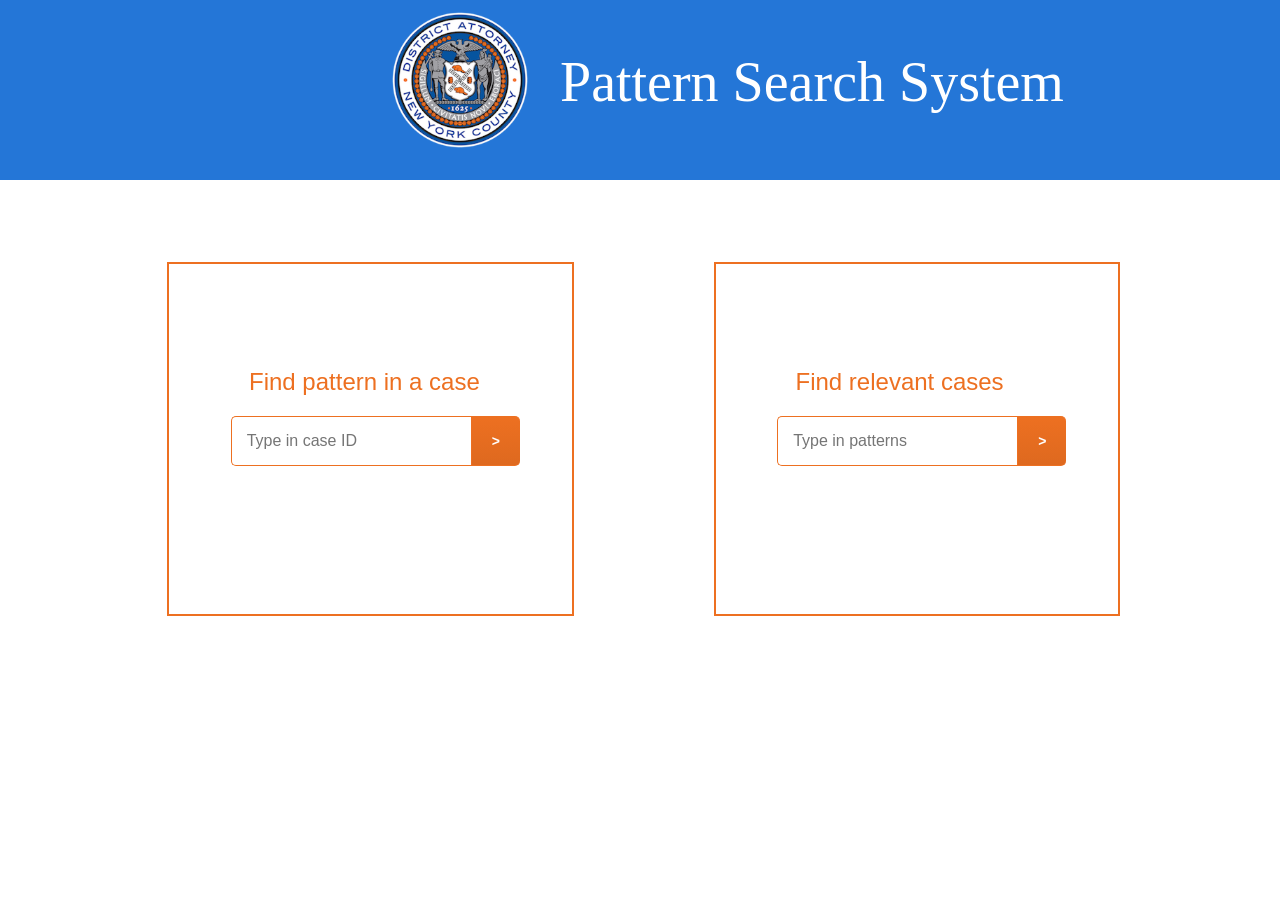
<file: index.html>
<!DOCTYPE html>

<html>
  <head>
    <meta charset="utf-8">
    <title>Pattern Search System</title>
    <link rel="stylesheet" type="text/css" href="css/home.css">
    <link href="https://fonts.googleapis.com/css?family=Rasa:300,400,500" rel="stylesheet">
    <link href="https://fonts.googleapis.com/css?family=Open+Sans:300,400" rel="stylesheet">
  </head>


  <body>

      <div id="banner">

          <div class="top">
          <div class="seal">
          <img src="images/seal.png">
          </div><!--end seal-->

          <div class="text">
          <h1>Pattern Search System</h1>
          </div><!--end text-->
          </div><!--end top-->

        </div><!--end banner-->


    <div id="container">

        <div id= "content">

        <div class="box1">
            <p>Find pattern in a case</p>
              <div class="tfheader">
                  <form id="tfnewsearch" method="get" action="pattern.html">
                    <input type="text" id="tfq" class="tftextinput2" name="q" size="21" maxlength="120" placeholder="Type in case ID"><input type="submit" value=">" class="tfbutton2">
                  </form>
              <div class="tfclear"></div>
            </div>
        </div><!--end box1-->

        <div class="box2">
            <p> Find relevant cases </p>
              <div class="tfheader">
                <form id="tfnewsearch" method="get" action="cases.html">
                  <input type="text" id="tfq" class="tftextinput2" name="q" size="21" maxlength="120" placeholder="Type in patterns"><input type="submit" value=">" class="tfbutton2">
                </form>
              <div class="tfclear"></div>
            </div>
          </div><!--end box2-->

        </div><!--end content-->
    </div><!--end container-->




  </body>

  </html>
</file>
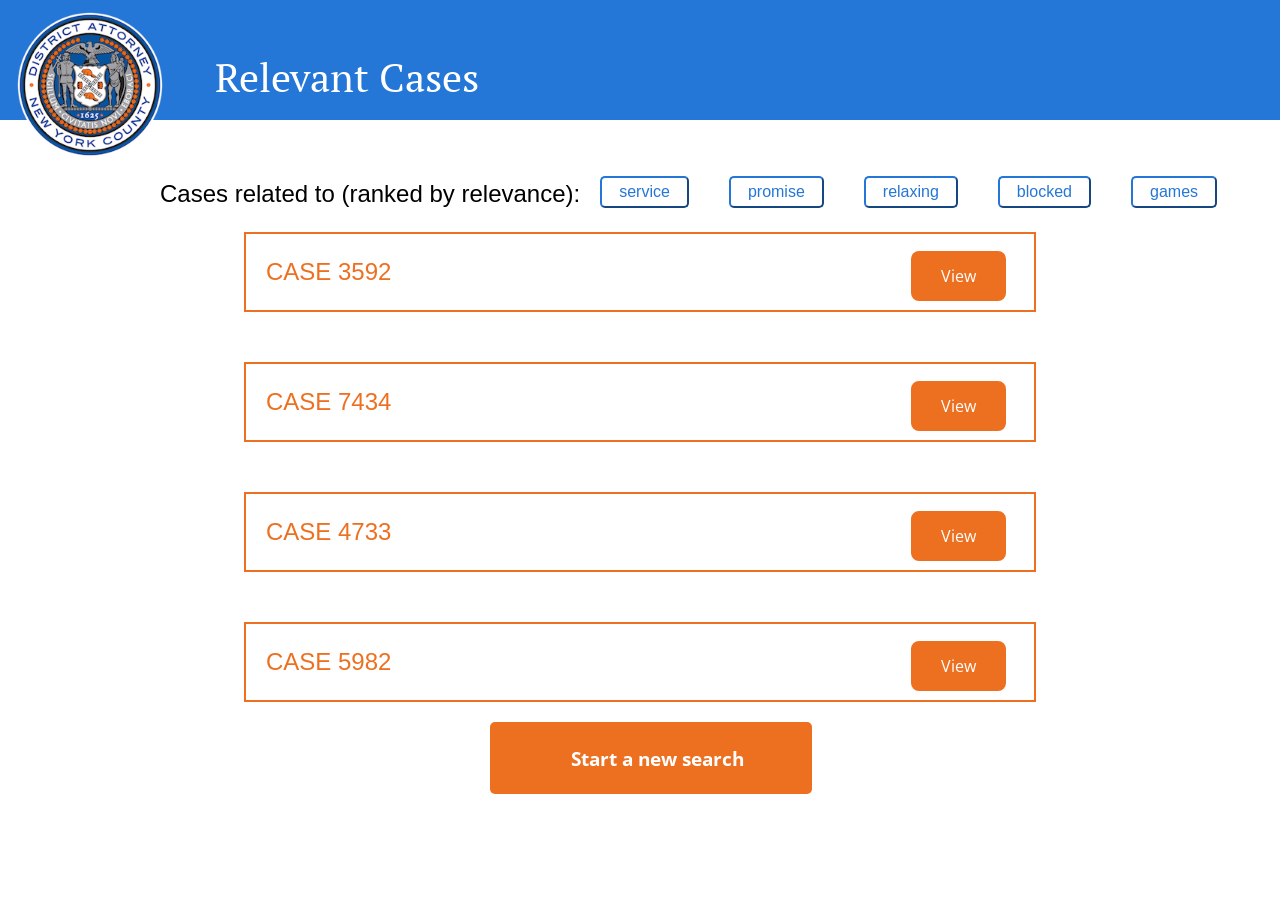
<file: cases.html>
<!DOCTYPE html>

<html lang="en">

<head>
  <meta charset="utf-8">
  <title>Relevant Cases</title>
  <link rel="stylesheet" type="text/css" href="css/cases.css">
  <link href="https://fonts.googleapis.com/css?family=Fauna+One|PT+Serif" rel="stylesheet">
 <link href="https://fonts.googleapis.com/css?family=Open+Sans" rel="stylesheet">

</head>

<body>

  <div id="banner">
      <img src="images/seal.png">
      <h1>Relevant Cases</h1>
  </div>
  <div id= "container">
    <div id="label">
    <p>Cases related to (ranked by relevance):
    <div id="list">
        <input type="button" class="button1" value="service">
        <input type="button" class="button1" value="promise">
        <input type="button" class="button1" value="relaxing">
        <input type="button" class="button1" value="blocked">
        <input type="button" class="button1" value="games">
   </div>
 </div>


      <div id= "content">
        <div class="cases">
            <p>CASE 3592</p>
            <a class="button" href="docs.html">View</a>

        </div>
        <div class="cases">
            <p>CASE 7434</p>
            <a class="button" href="docs2.html">View</a>


        </div>
        <div class="cases">
            <p>CASE 4733</p>
            <a class="button" href="docs3.html">View</a>

        </div>
        <div class="cases">
            <p>CASE 5982</p>

            <a class="button" href="docs4.html">View</a>

        </div>

        <div class="button2">
    		<a href="home.html" class="button_back">
                <h3>Start a new search</h3>
            </a>
        </div><!--end button1-->

      </div>
  </div>
</body>
</html>
</file>
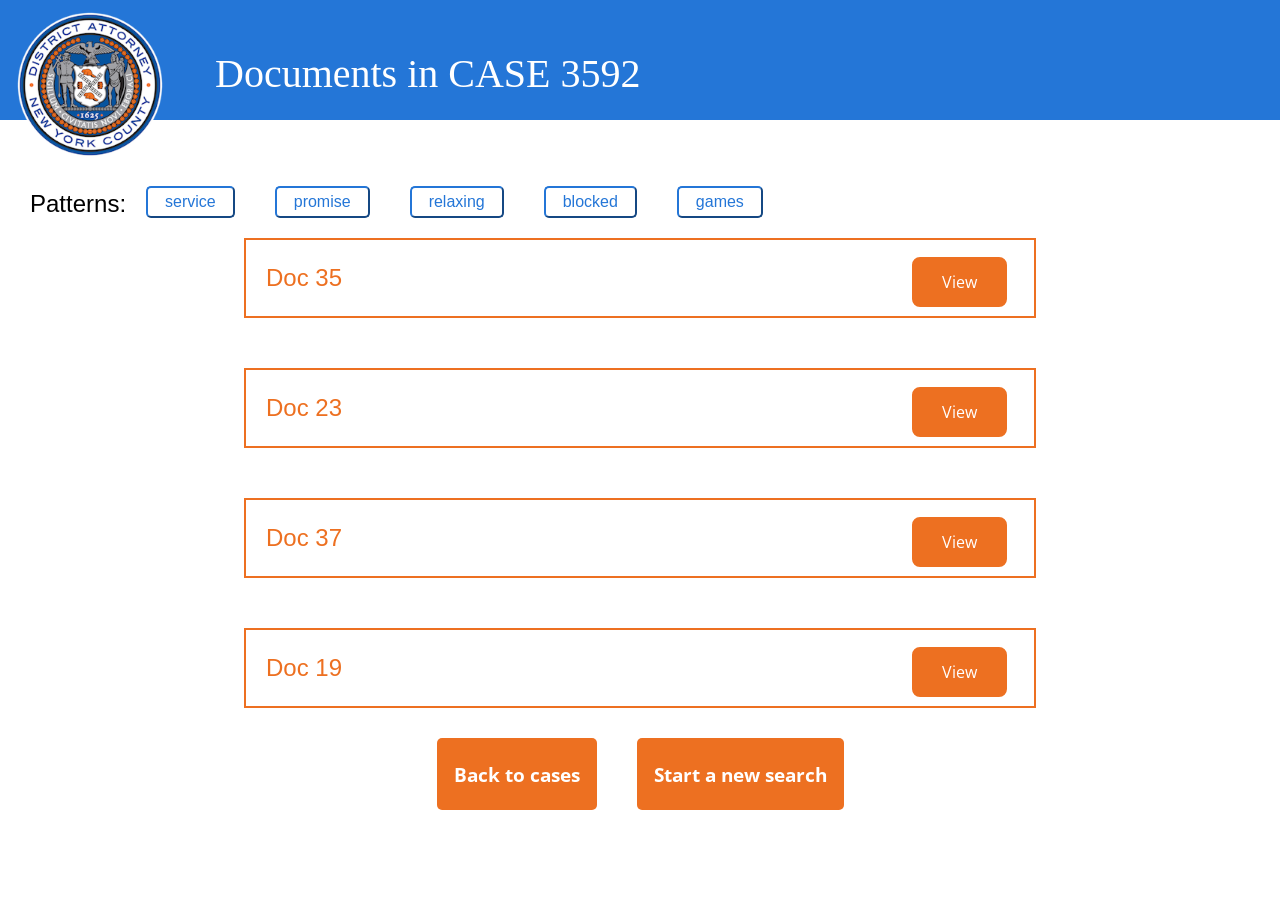
<file: docs.html>
<!DOCTYPE html>

<html lang="en">

<head>
  <meta charset="utf-8">
  <title>Recommended Cases</title>
  <link rel="stylesheet" type="text/css" href="css/docs.css">
  <link href="https://fonts.googleapis.com/css?family=Open+Sans:300,400" rel="stylesheet">

</head>

<body>

  <div id="banner">
      <img src="images/seal.png">
      <h1>Documents in CASE 3592</h1>
  </div>
    <div id= "container">
      <div id="label">
      <p>Patterns:</p>
      <div id="list">
          <input type="button" class="button3" value="service">
          <input type="button" class="button3" value="promise">
          <input type="button" class="button3" value="relaxing">
          <input type="button" class="button3" value="blocked">
          <input type="button" class="button3" value="games">
     </div>


 </div>


      <div id= "content">


        <div class="cases">
            <p>Doc 35</p>
            <input type="button" class="button" value="View">
        </div>
        <div class="cases">
            <p>Doc 23</p>
            <input type="button" class="button" value="View">
        </div>
        <div class="cases">
            <p>Doc 37</p>
            <input type="button" class="button" value="View">
        </div>
        <div class="cases">
            <p>Doc 19</p>
            <input type="button" class="button" value="View">
        </div>

      </div><!--end content-->

   <div class="buttons">
   <div class="button1">
		<a href="cases.html" class="button_back">
            <h3>Back to cases</h3>
        </a>
    </div><!--end button1-->
    <div class="button2">
		<a href="home.html" class="button_back">
            <h3>Start a new search</h3>
        </a>
    </div><!--end button1-->
    </div><!--end buttons-->

    </div><!--end container-->
</body>
</html>
</file>
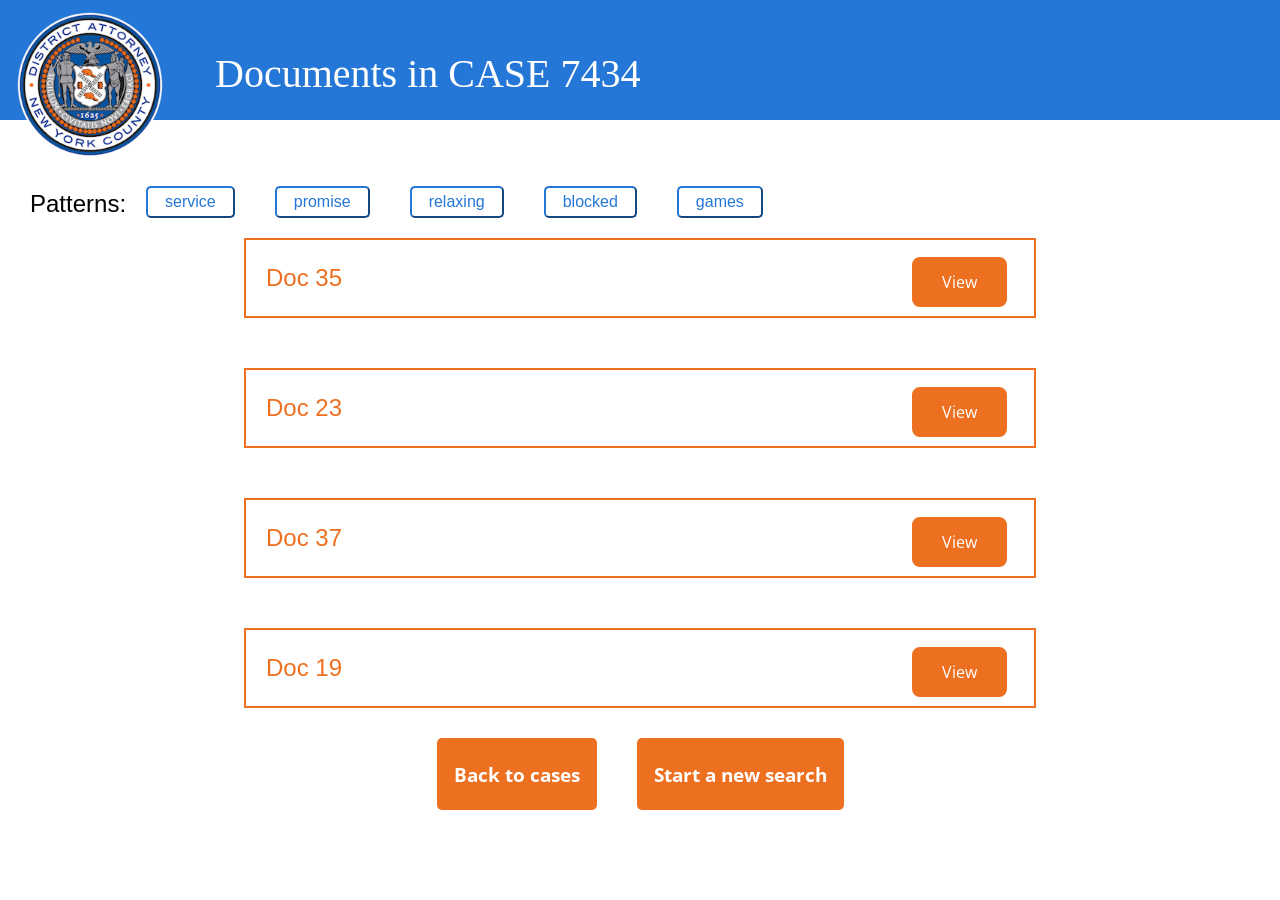
<file: docs2.html>
<!DOCTYPE html>

<html lang="en">

<head>
  <meta charset="utf-8">
  <title>Recommended Cases</title>
  <link rel="stylesheet" type="text/css" href="css/docs.css">
  <link href="https://fonts.googleapis.com/css?family=Open+Sans:300,400" rel="stylesheet">

</head>

<body>

  <div id="banner">
      <img src="images/seal.png">
      <h1>Documents in CASE 7434</h1>
  </div>
    <div id= "container">
      <div id="label">
      <p>Patterns:</p>
      <div id="list">
        <input type="button" class="button3" value="service">
        <input type="button" class="button3" value="promise">
        <input type="button" class="button3" value="relaxing">
        <input type="button" class="button3" value="blocked">
        <input type="button" class="button3" value="games">
     </div>


 </div>


      <div id= "content">


        <div class="cases">
            <p>Doc 35</p>
            <input type="button" class="button" value="View">
        </div>
        <div class="cases">
            <p>Doc 23</p>
            <input type="button" class="button" value="View">
        </div>
        <div class="cases">
            <p>Doc 37</p>
            <input type="button" class="button" value="View">
        </div>
        <div class="cases">
            <p>Doc 19</p>
            <input type="button" class="button" value="View">
        </div>

      </div><!--end content-->

   <div class="buttons">
   <div class="button1">
		<a href="cases.html" class="button_back">
            <h3>Back to cases</h3>
        </a>
    </div><!--end button1-->
    <div class="button2">
		<a href="home.html" class="button_back">
            <h3>Start a new search</h3>
        </a>
    </div><!--end button1-->
    </div><!--end buttons-->

    </div><!--end container-->
</body>
</html>
</file>
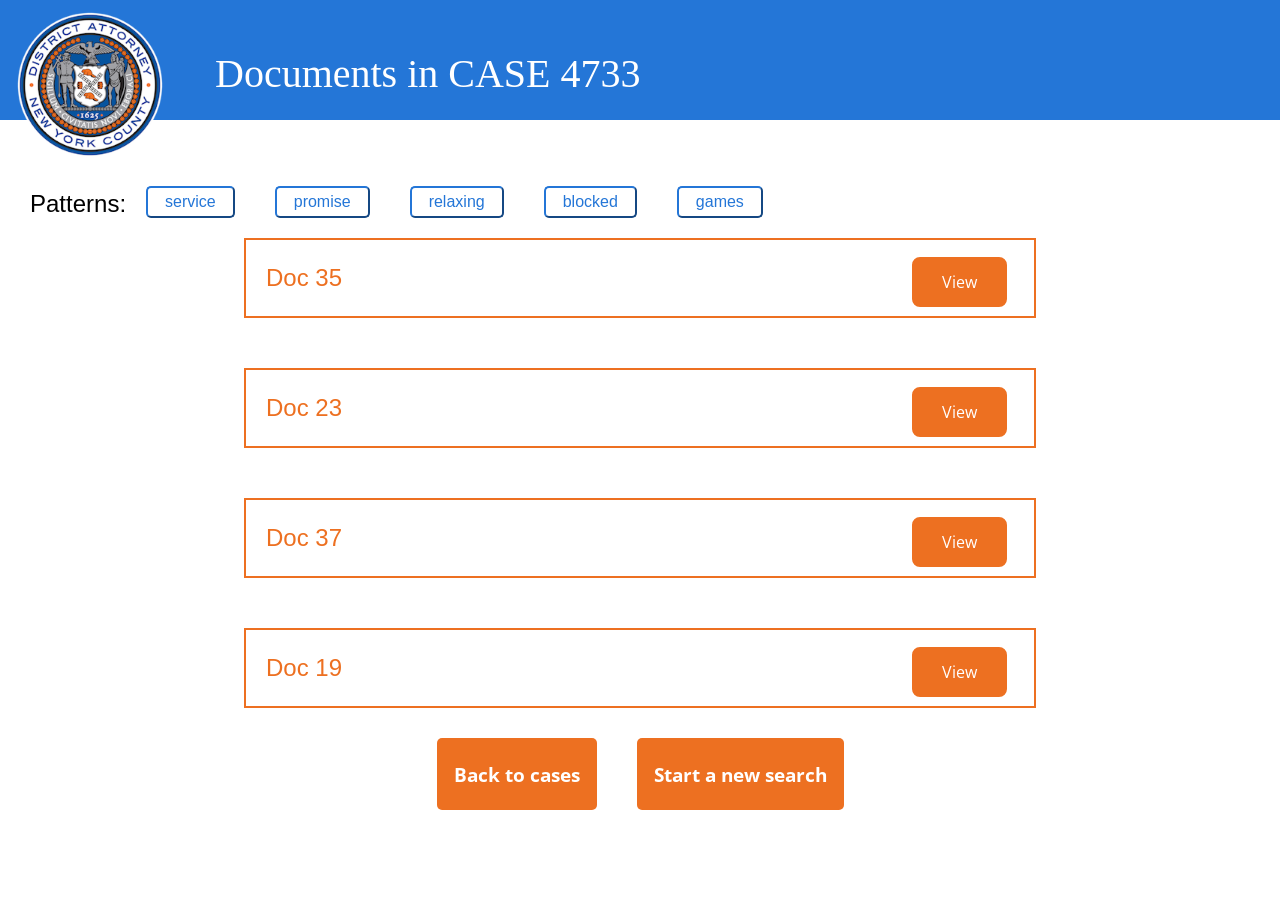
<file: docs3.html>
<!DOCTYPE html>

<html lang="en">

<head>
  <meta charset="utf-8">
  <title>Recommended Cases</title>
  <link rel="stylesheet" type="text/css" href="css/docs.css">
  <link href="https://fonts.googleapis.com/css?family=Open+Sans:300,400" rel="stylesheet">

</head>

<body>

  <div id="banner">
      <img src="images/seal.png">
      <h1>Documents in CASE 4733</h1>
  </div>
    <div id= "container">
      <div id="label">
      <p>Patterns:</p>
      <div id="list">
        <input type="button" class="button3" value="service">
        <input type="button" class="button3" value="promise">
        <input type="button" class="button3" value="relaxing">
        <input type="button" class="button3" value="blocked">
        <input type="button" class="button3" value="games">
     </div>


 </div>


      <div id= "content">


        <div class="cases">
            <p>Doc 35</p>
            <input type="button" class="button" value="View">
        </div>
        <div class="cases">
            <p>Doc 23</p>
            <input type="button" class="button" value="View">
        </div>
        <div class="cases">
            <p>Doc 37</p>
            <input type="button" class="button" value="View">
        </div>
        <div class="cases">
            <p>Doc 19</p>
            <input type="button" class="button" value="View">
        </div>

      </div><!--end content-->

   <div class="buttons">
   <div class="button1">
		<a href="cases.html" class="button_back">
            <h3>Back to cases</h3>
        </a>
    </div><!--end button1-->
    <div class="button2">
		<a href="home.html" class="button_back">
            <h3>Start a new search</h3>
        </a>
    </div><!--end button1-->
    </div><!--end buttons-->

    </div><!--end container-->
</body>
</html>
</file>
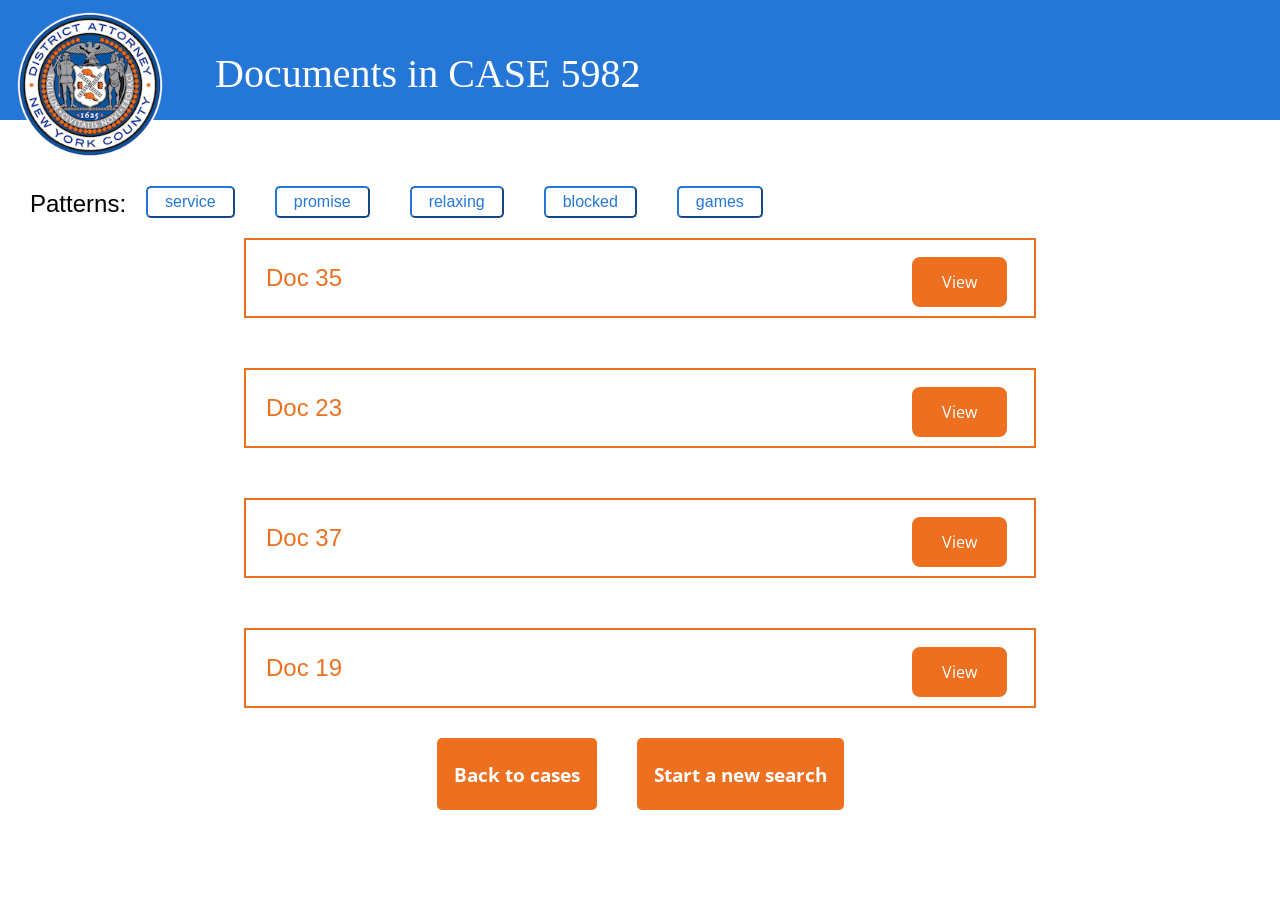
<file: docs4.html>
<!DOCTYPE html>

<html lang="en">

<head>
  <meta charset="utf-8">
  <title>Recommended Cases</title>
  <link rel="stylesheet" type="text/css" href="css/docs.css">
  <link href="https://fonts.googleapis.com/css?family=Open+Sans:300,400" rel="stylesheet">

</head>

<body>

  <div id="banner">
      <img src="images/seal.png">
      <h1>Documents in CASE 5982</h1>
  </div>
    <div id= "container">
      <div id="label">
      <p>Patterns:</p>
      <div id="list">
        <input type="button" class="button3" value="service">
        <input type="button" class="button3" value="promise">
        <input type="button" class="button3" value="relaxing">
        <input type="button" class="button3" value="blocked">
        <input type="button" class="button3" value="games">
     </div>


 </div>


      <div id= "content">


        <div class="cases">
            <p>Doc 35</p>
            <input type="button" class="button" value="View">
        </div>
        <div class="cases">
            <p>Doc 23</p>
            <input type="button" class="button" value="View">
        </div>
        <div class="cases">
            <p>Doc 37</p>
            <input type="button" class="button" value="View">
        </div>
        <div class="cases">
            <p>Doc 19</p>
            <input type="button" class="button" value="View">
        </div>

      </div><!--end content-->

   <div class="buttons">
   <div class="button1">
		<a href="cases.html" class="button_back">
            <h3>Back to cases</h3>
        </a>
    </div><!--end button1-->
    <div class="button2">
		<a href="home.html" class="button_back">
            <h3>Start a new search</h3>
        </a>
    </div><!--end button1-->
    </div><!--end buttons-->

    </div><!--end container-->
</body>
</html>
</file>
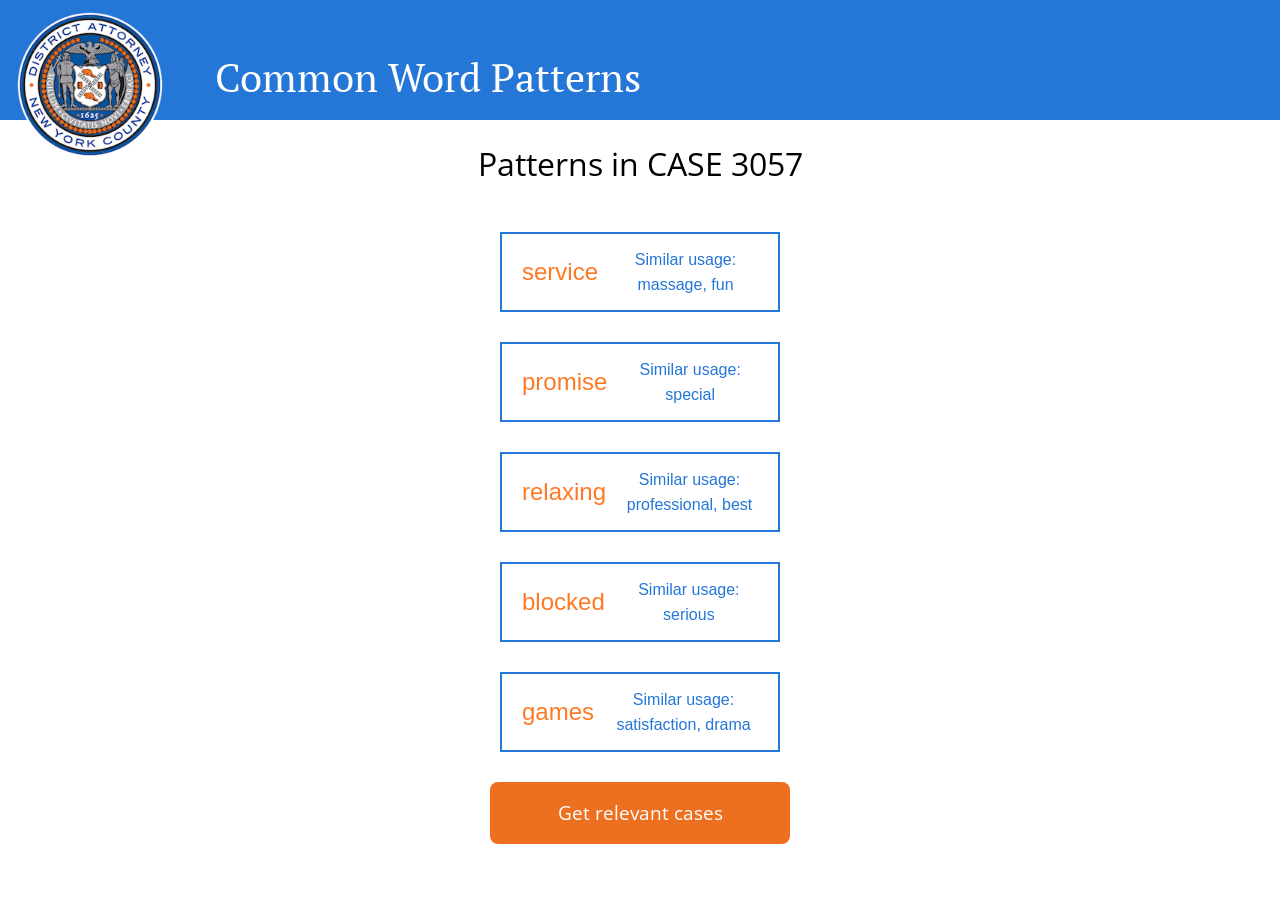
<file: pattern.html>
<html>
<head>
    <meta charset="utf-8">
    <title>Pattern</title>
    <link rel="stylesheet" type="text/css" href="css/pattern.css">
    <link href="https://fonts.googleapis.com/css?family=Open+Sans:300,400" rel="stylesheet">
    <link href="https://fonts.googleapis.com/css?family=Crimson+Text|PT+Serif" rel="stylesheet">
</head>

<body>

    <div id="banner">
        <img src="images/seal.png">
        <h1>Common Word Patterns</h1>
    </div>

    <div class="container">
        <h2>Patterns in CASE 3057</h2>


    <div id= "content">
      <div class="cases">
          <p>service</p>
          <p2>Similar usage: massage, fun</p2>

      </div>
      <div class="cases">
          <p>promise</p>
          <p2>Similar usage: special</p2>


      </div>
      <div class="cases">
          <p>relaxing</p>
          <p2>Similar usage: professional, best</p2>

      </div>
      <div class="cases">
          <p>blocked</p>
          <p2>Similar usage: serious</p2>

      </div>

      <div class="cases">
          <p>games</p>
          <p2>Similar usage: satisfaction, drama</p2>
     </div>


    <div class="button">
		<a href="cases.html" class="button_back">
            <h3>Get relevant cases</h3>
        </a>
	</div><!--end button-->

</div>
</div>

</body>

</html>
</file>
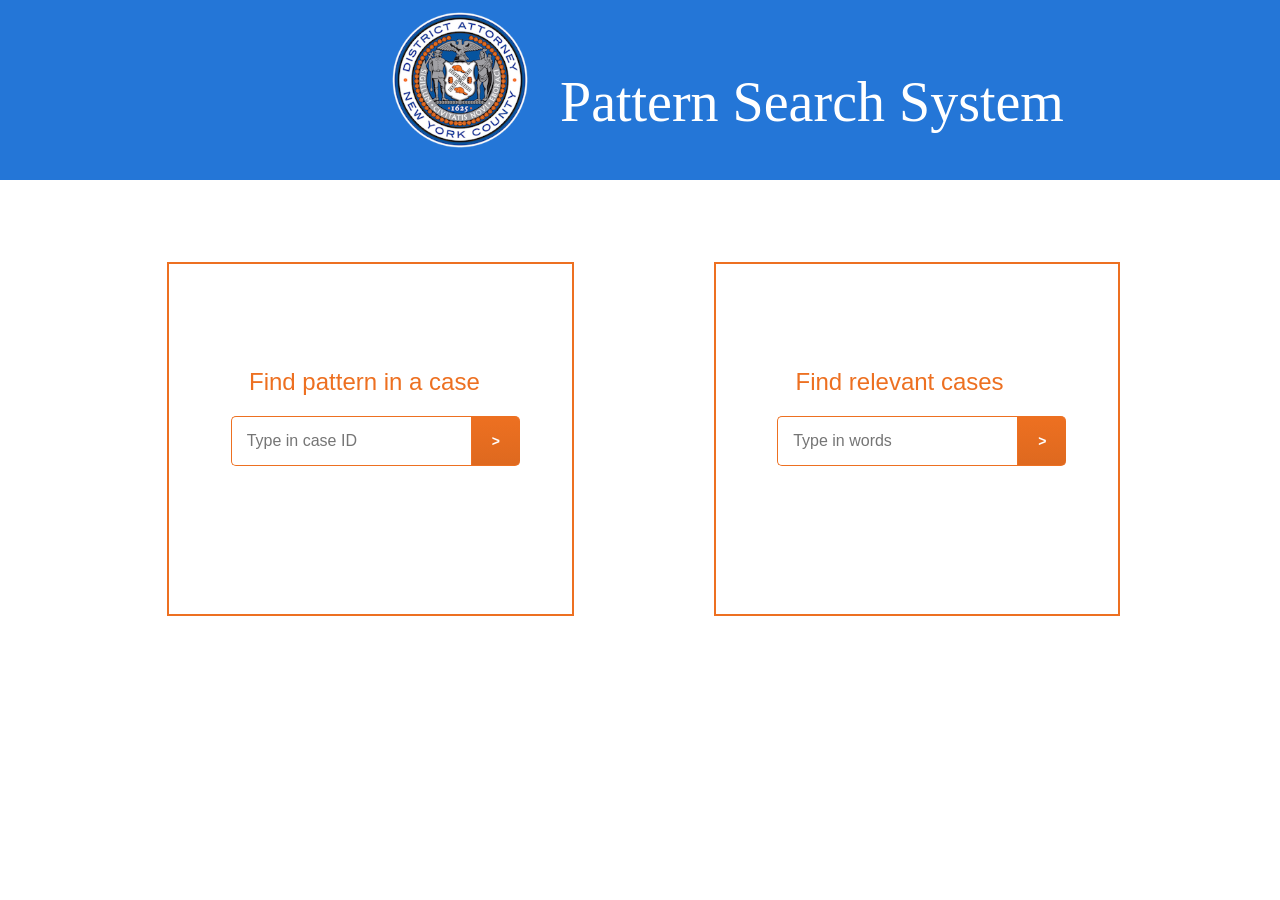
<file: pattern search system/home.html>
<!DOCTYPE html>

<html>
  <head>
    <meta charset="utf-8">
    <title>Pattern Search System</title>
    <link rel="stylesheet" type="text/css" href="css/home.css">
    <link href="https://fonts.googleapis.com/css?family=Rasa:300,400,500" rel="stylesheet">
    <link href="https://fonts.googleapis.com/css?family=Open+Sans:300,400" rel="stylesheet">
  </head>


  <body>

      <div id="banner">

          <div class="top">
          <div class="seal">
          <img src="images/seal.png">
          </div><!--end seal-->

          <div class="text">
          <h1>Pattern Search System</h1>
          </div><!--end text-->
          </div><!--end top-->

        </div><!--end banner-->


    <div id="container">

        <div id= "content">

        <div class="box1">
            <p>Find pattern in a case</p>
              <div class="tfheader">
                  <form id="tfnewsearch" method="get" action="pattern.html">
                    <input type="text" id="tfq" class="tftextinput2" name="q" size="21" maxlength="120" placeholder="Type in case ID"><input type="submit" value=">" class="tfbutton2">
                  </form>
              <div class="tfclear"></div>
            </div>
        </div><!--end box1-->

        <div class="box2">
            <p> Find relevant cases </p>
              <div class="tfheader">
                <form id="tfnewsearch" method="get" action="cases.html">
                  <input type="text" id="tfq" class="tftextinput2" name="q" size="21" maxlength="120" placeholder="Type in words"><input type="submit" value=">" class="tfbutton2">
                </form>
              <div class="tfclear"></div>
            </div>
          </div><!--end box2-->

        </div><!--end content-->
    </div><!--end container-->




  </body>

  </html>
</file>
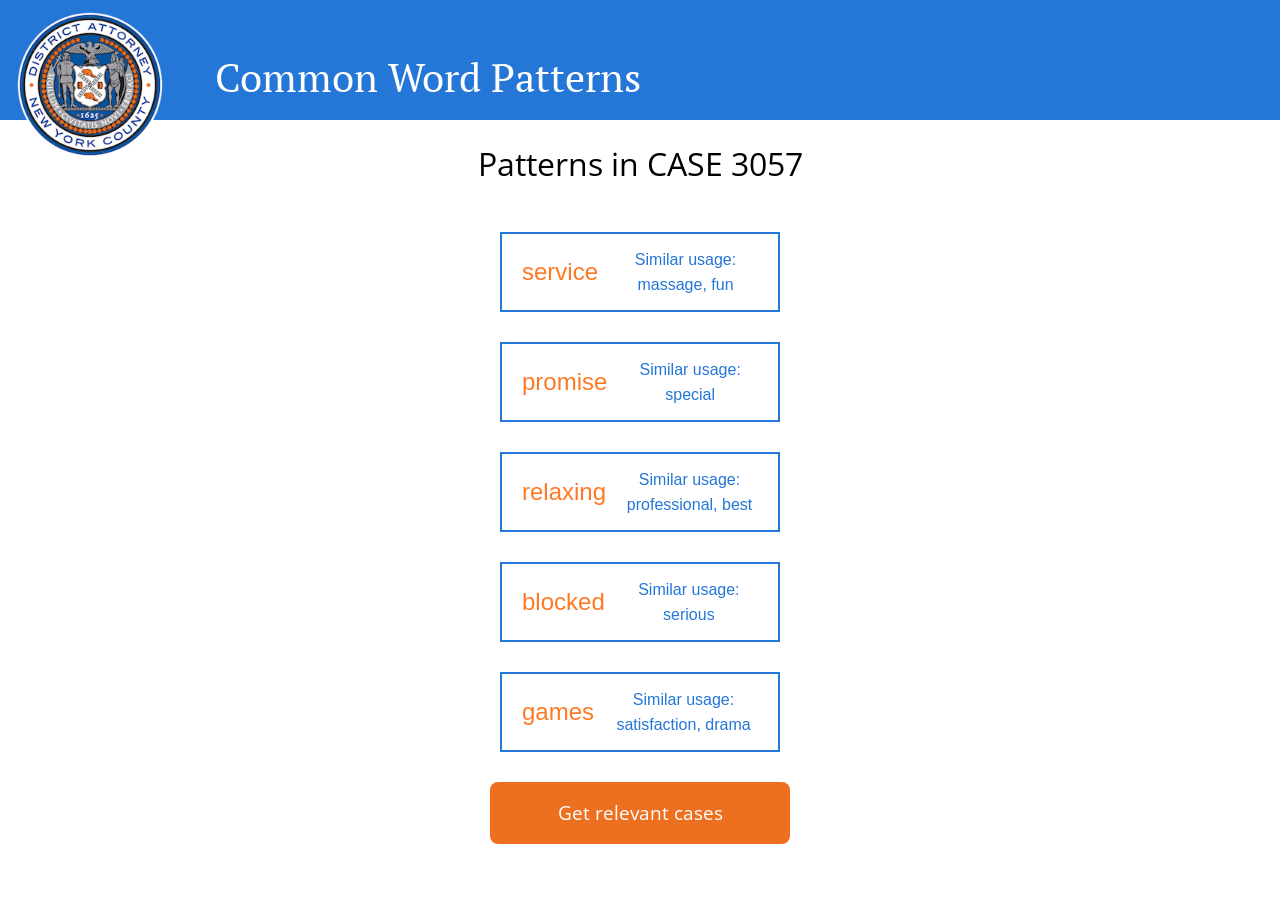
<file: pattern search system/pattern.html>
<html>
<head>
    <meta charset="utf-8">
    <title>Pattern</title>
    <link rel="stylesheet" type="text/css" href="css/pattern.css">
    <link href="https://fonts.googleapis.com/css?family=Open+Sans:300,400" rel="stylesheet">
    <link href="https://fonts.googleapis.com/css?family=Crimson+Text|PT+Serif" rel="stylesheet">
</head>

<body>

    <div id="banner">
        <img src="images/seal.png">
        <h1>Common Word Patterns</h1>
    </div>

    <div class="container">
        <h2>Patterns in CASE 3057</h2>
      

    <div id= "content">
      <div class="cases">
          <p>service</p>
          <p2>Similar usage: massage, fun</p2>

      </div>
      <div class="cases">
          <p>promise</p>
          <p2>Similar usage: special</p2>


      </div>
      <div class="cases">
          <p>relaxing</p>
          <p2>Similar usage: professional, best</p2>

      </div>
      <div class="cases">
          <p>blocked</p>
          <p2>Similar usage: serious</p2>

      </div>

      <div class="cases">
          <p>games</p>
          <p2>Similar usage: satisfaction, drama</p2>
     </div>


    <div class="button">
		<a href="cases.html" class="button_back">
            <h3>Get relevant cases</h3>
        </a>
	</div><!--end button-->

</div>
</div>

</body>

</html>
</file>
<file: css/home.css>
body {
    background-color: #ffffff;
    font-family: Abhaya Libre;
    margin:auto;
}



p {
    font-size: 1.5em;
    font-family: Helvetica;
    margin-left: 70px;
    color: #ed7021;
    text-align:left;
    font-weight:300;
    margin-bottom:0;
}


h1 {
    font-family: Times,serif;
    float: left;
    margin-top: 50px;
    font-size: 3.5em;
    font-weight:400;
    color:#ffffff;
}


#banner {
    background-color:#2476D7;
    color: #ffffff;
    height: 180px;
    width: 100%;
    display: inline block;
    border-bottom: solid 2px;
}


#banner > h1 {
    font-family: Abhaya Libre, serif;
    margin-top: 0;
    margin-right: auto;
    margin-bottom: 0;
    margin-left: auto;
    max-width: 960px;
    padding-bottom: 0.5em;
    padding-top: 0.5em;
    color: black;
    float:right;
}

.seal {
    float: left;
    margin-top: 10px;
    margin-left: 360px;
    display:inline-block;
    text-align: center;
}

.seal img{
    width:70%;
}

.text {
    text-align: left;
    display:inline-block;
    padding-left:-10px;

}



.box1 {
    margin-left: 7px;
    width: 570px;
    height: 270px;
    float:left;
    border: solid 2px;
    border-color: #ed7021;
    margin-right: 70px;
    padding-left: 10px;
    padding-top: 80px;
    text-align: center;

}

.box2{
    height: 270px;
    width: 570px;
    float: right;
    border: solid 2px;
    border-color: #ed7021;
    margin-left: 70px;
    padding-top: 80px;
    padding-left: 10px;
    text-align: center;
}



#container {
    width: 100%;
    align-items: center;
    display: flex;
    justify-content: center;
}

#content {

    max-width: 960px;
    margin-right: auto;
    margin-left: auto;
    margin-top: 80px;
    align-items: center;
    display: flex;
    justify-content: center;

}

#center > h1 {
    font-size: 2.25em;
    margin-bottom: 0;
}


#center > p {
    margin-top: 0;
}

/*search style*/
	#tfheader{
		background-color:#c3dfef;
        /*display: block;
        position: absolute;*/
        display: flex;
        align-items: center;
        justify-content: center;

	}
	#tfnewsearch{
        margin: 0 auto;
        display: block;
		text-align:center;
		padding:20px;
	}
	.tftextinput2{
		margin: 0;
		padding: 15px 15px;
		font-family: Abhaya Libre, sans-serif;
		font-size:1em;
		color:#666;
		border:1px solid  #ed7021; border-right:0px;
		border-top-left-radius: 5px 5px;
		border-bottom-left-radius: 5px 5px;
	}
	.tfbutton2 {
		margin: 0px;
		padding-top: 16px;
        padding-bottom: 16px;
        padding-left:20px;
        padding-right:20px;
		font-family: Abhaya Libre, sans-serif;
		font-size:14px;
		font-weight:bold;
		outline: none;
		cursor: pointer;
		text-align: center;
		text-decoration: none;
		color: #ffffff;
		border: solid 1px #ed7021; border-right:0px;
		background: #ed7021;
		background: -webkit-gradient(linear, left top, left bottom, from(#ed7021), to(#de691f));
		background: -moz-linear-gradient(top,  #ed7021,  #de691f);
		border-top-right-radius: 5px 5px;
		border-bottom-right-radius: 5px 5px;
	}
	.tfbutton2:hover {
		text-decoration: none;
		background: #ff7924;
		background: -webkit-gradient(linear, left top, left bottom, from(#ff7924), to(#ff7924));
		background: -moz-linear-gradient(top,  #ff7924,  #ff7924);
	}
	/* Fixes submit button height problem in Firefox */
	.tfbutton2::-moz-focus-inner {
	  border: 0;
	}
	.tfclear{
		clear:both;
	}
/*end of search style*/
</file>
<file: css/cases.css>
html, body {
    border: 0;
    font: inherit;
    font-size: 100%;
    margin: 0;
    padding: 0;
    vertical-align: baseline;
}

body {

    font-family: Abhaya Libre;
}

h1 {
    font-family: Times,serif;
    color:white;
    font-size: 2.5em;
    font-weight: 400;
    margin-top: 0;


}

h2 {
    color: black;
    margin-left: 45px;
    margin-top: 20px;
    font-family:Open Sans;
    text-align: center;
    margin-right: 15px;
    font-weight: 400;

}

h3 {
    text-align: center;
}
p {
    font-size: 1.5em;
    font-family: Helvetica,sans-serif;
    margin-left: 20px;
    color: #ed7021;
    float:left;




}


/**********************/
/* styling by section */
/**********************/

#banner {
    background-color:#2476D7;
    color: #ffffff;
    height: 120px;
    width: 100%;
    border-bottom: solid 2px;
    display: inline-block;
}

#banner >img {
    float: left;
    margin-left: 15px;
    margin-top: 10px;
    width: 150px;
}

#banner > h1 {
    font-family: 'PT Serif', serif;
    margin-top: 30px;
    margin-bottom: 0;
    margin-left: 50px;
    max-width: 960px;
    padding-bottom: 0.5em;
    padding-top: 20px;
    float: left;
}



#container {
    width: 100%;
    display: inline;

}
#label {
    margin-top: 0px;
    margin-left: 140px;
}
#label > p {
    color: black;
}

#words {
    text-align: center;
    float:right;

}
.button1{
    background-color:white;
    color: #2476D7;
    font-size: 16px;
    padding:17px;
    padding-top:5px;
    padding-bottom: 5px;
    border-radius: 5px 5px;
    float:left;
    margin:20px;
    cursor: not-allowed;;
    border-color: #2476D7 ;

  }
#content {
    max-width: 960px;
    margin-right: auto;
    margin-left: auto;
    margin-top: 30px;


}

.cases {
    margin: 10px;
    background-color: white;
    padding-right: 20px;
    width: 80%;
    border: solid 2px;
    border-color: #ed7021;
    margin-left: 30px;
    margin-right: auto;
    margin-left: auto;
    margin-top: 50px;;
    display: flex;
    align-items: center;

}
.button {
    margin-left: 520px;
    float:right;
    border-radius: 8px;
    background-color: #ed7021;
    color: white;
    font-size: 16px;
    margin-top: 8px;
    padding: 12px 28px;
    font-family:'PT Serif';
    text-decoration: none;
    border: 2px solid #ed7021;
    font-family: Open Sans;
    cursor:pointer;


}

.button:hover {
   background-color:  #ff7924;
}

.button2{
    background-color:#ed7021;
    width: 300px;
    margin-left: 330px;
    padding:17px;
    padding-right: 5px;
    padding-top:5px;
    padding-bottom: 5px;
    border-radius: 5px 5px;
    cursor: pointer;
    color: white;
    margin-bottom: 30px;
    margin-top: 20px;
    font-family: Open Sans;

}

.button2:hover{
    background: #ff7924;
}

.button2 a{
    text-decoration: none;
    color:white;
}
#list < list {
  display: flex;
  margin-left: 520px;
  float:right;
  border-radius: 8px;
  background-color: #white;
  color:#2476D7 ;
  font-size: 16px;
  margin-top: 8px;
  padding: 12px 28px;
  text-decoration: none;
  border: 2px solid #2476D7;
  font-family: Open Sans;
  cursor:pointer;
}
	.
</file>
<file: css/docs.css>
body {
    border: 0;
    font: inherit;
    font-size: 100%;
    margin: 0;
    padding: 0;
    vertical-align: baseline;
}

body {
    background-color: white;
}

h1 {
    font-family: Times, serif;
    color:white;
    font-size: 2.5em;
    font-weight: 400;

}

h2 {
    color: black;
    margin-left: 45px;
    margin-top: 20px;
    font-family:Open Sans;
    text-align: center;
    margin-right: 15px;
    font-weight: 400;
    float:right;
    margin-bottom: 80px;
}

p {
    font-size: 1.5em;
    font-family: Helvetica,sans-serif;
    margin-left:20px;
    font-weight: 300;
    color: #ed7021;
    float:left;

}

#banner {
    background-color:#2476D7;
    color: #ffffff;
    height: 120px;
    width: 100%;
    border-bottom: solid 2px;
    display: inline-block;
}

#banner >img {
    float: left;
    margin-left: 15px;
    margin-top: 10px;
    width: 150px;
}

#banner > h1 {
    font-family: 'PT Serif', serif;
    margin-top: 30px;
    margin-bottom: 0;
    margin-left: 50px;
    max-width: 960px;
    padding-bottom: 0.5em;
    padding-top: 20px;
    float: left;
}

#container {
    width: 100%;
    display: inline;

}

#label{
  margin-bottom:40px;
  background-color:black;
}
#label > p {
    color: black;
    margin-left: 30px;
    margin-bottom: 30px;
}

#words {
    text-align: center;
    float:right;



}
.button3{
    background-color:white;
    color: #2476D7;
    font-size: 16px;
    padding:17px;
    padding-top:5px;
    padding-bottom: 5px;
    border-radius: 5px 5px;
    float:left;
    margin:20px;
    cursor: pointer;
    border-color: #2476D7 ;
    cursor:not-allowed;


}

#content {
    max-width: 960px;
    margin-right: auto;
    margin-left: auto;
    margin-top: 40px;




}

.cases {
    margin: 10px;
    background-color: white;
    padding-right: 20px;
    width: 80%;
    border: solid 2px;
    border-color: #ed7021;
    margin-left: 30px;
    margin-right: auto;
    margin-left: auto;
    margin-top: 50px;;

    display: flex;
    align-items: center;
}

.buttons{
    align-items: center;
    display: flex;
    justify-content: center;
    flex-direction: row;
    font-family: Open Sans;
    color:white;

}
.button {
    margin-left: 570px;
    float:right;
    border-radius: 8px;
    background-color: #ed7021;
    color: white;
    font-size: 16px;
    margin-top: 8px;
    padding: 12px 28px;
    font-family:'PT Serif';
    text-decoration: none;
    border: 2px solid #ed7021;
    font-family: Open Sans;
    cursor:pointer;


}

.button:hover {
   background-color:  #ff7924;
}

.button1{
    background-color:#ed7021;
    padding:17px;
    padding-top:5px;
    padding-bottom: 5px;
    border-radius: 5px 5px;
    float:left;
    margin:20px;
    cursor: pointer;
    text-decoration: none;
    color: white;
}

.button1:hover{
    background: #ff7924;
}

.button1 a{
    text-decoration: none;
    color:white;
}

.button2{
    background-color:#ed7021;
    padding:17px;
    padding-top:5px;
    padding-bottom: 5px;
    border-radius: 5px 5px;
    float:left;
    margin:20px;
    cursor: pointer;
    text-decoration: none;
    color: white;
}

.button2:hover{
    background: #ff7924;
}

.button2 a{
    text-decoration: none;
    color:white;
}

#list < list {
  display: flex;
  margin-left: 520px;
  float:right;
  border-radius: 8px;
  background-color: white;
  color:#2476D7 ;
  font-size: 16px;
  margin-top: 8px;
  padding: 12px 28px;
  text-decoration: none;
  border: 2px solid #2476D7;
  font-family: Open Sans;
  cursor:pointer;
}
</file>
<file: css/pattern.css>
html, body {
    border: 0;
    font: inherit;
    font-size: 100%;
    margin: 0;
    padding: 0;
    vertical-align: baseline;
}

body {

    font-family: Abhaya Libre;
}

h1 {
    font-family: Times,serif;
    color:white;
    font-size: 2.5em;
    font-weight: 400;
}

h2 {
    color: black;
    margin-left: 15px;
    margin-top: 20px;
    font-family:Open Sans;
    text-align: center;
    margin-right: 15px;
    font-weight: 400;
    font-size: 2em;

}
p {
    font-size: 1.5em;
    font-family: Helvetica,sans-serif;
    margin-left: 20px;
    color: #ff7924;
    text-align: center;

}

p2 {
    font-family:Helvetica;
    color:#2476D7;
    font-weight: 300;
    line-height: 25px;
    margin-left: 15px;
}

#banner {
    background-color:#2476D7;
    color: #ffffff;
    height: 120px;
    width: 100%;
    border-bottom: solid 2px;
    display: inline-block;
}

#banner >img {
    float: left;
    margin-left: 15px;
    margin-top: 10px;
    width: 150px;
}

#banner > h1 {
    font-family: 'PT Serif', serif;
    margin-top: 30px;
    margin-bottom: 0;
    margin-left: 50px;
    max-width: 960px;
    padding-bottom: 0.5em;
    padding-top: 20px;
    float: left;
}

#container {
    width: 100%;
    align-items: center;
    justify-content: center;
    display: flex;
    text-align: center;
    flex-direction: column;


}

#content{
  align-items: center;
  justify-content: center;
  display: flex;
  text-align: center;
  flex-direction: column;

}


.cases {
    margin: 10px;
    background-color: white;
    padding-right: 20px;
    width: 20%;
    border: solid 2px;
    border-color: #2476D7;
    margin-left: 30px;
    margin-right: auto;
    margin-left: auto;
    margin-top: 20px;;
    text-align: center;
    display: flex;
    align-items: center;

}
.button{
    background-color:#ed7021;
    width: 300px;
    font-size: 16px;
    border-radius: 8px;
    cursor: pointer;
    margin-top: 20px;
    margin-bottom: 30px;
    font-family: Open Sans;
}

h3{
    color:white;
    font-weight: 400;
}

.button:hover{
    background: #ff7924;
}

.button a{
    text-decoration: none;
    color:white;
}
</file>
<file: pattern search system/css/home.css>
body {
    background-color: #ffffff;
    font-family: Abhaya Libre;
    margin:auto;
}



p {
    font-size: 1.5em;
    font-family: Helvetica;
    margin-left: 70px;
    color: #ed7021;
    text-align:left;
    font-weight:300;
    margin-bottom:0;
}


h1 {
    font-family: 'Times';
    float: left;
    margin-top: 70px;
    font-size: 3.5em;
    font-weight:400;
    color:#ffffff;
}


#banner {
    background-color:#2476D7;
    color: #ffffff;
    height: 180px;
    width: 100%;
    display: inline block;
    border-bottom: solid 2px;
}


#banner > h1 {
    font-family: Abhaya Libre, serif;
    margin-top: 0;
    margin-right: auto;
    margin-bottom: 0;
    margin-left: auto;
    max-width: 960px;
    padding-bottom: 0.5em;
    padding-top: 0.5em;
    color: black;
    float:right;
}

.seal {
    float: left;
    margin-top: 10px;
    margin-left: 360px;
    display:inline-block;
    text-align: center;
}

.seal img{
    width:70%;
}

.text {
    text-align: left;
    display:inline-block;
    padding-left:-10px;

}



.box1 {
    margin-left: 7px;
    width: 570px;
    height: 270px;
    float:left;
    border: solid 2px;
    border-color: #ed7021;
    margin-right: 70px;
    padding-left: 10px;
    padding-top: 80px;
    text-align: center;

}

.box2{
    height: 270px;
    width: 570px;
    float: right;
    border: solid 2px;
    border-color: #ed7021;
    margin-left: 70px;
    padding-top: 80px;
    padding-left: 10px;
    text-align: center;
}



#container {
    width: 100%;
    align-items: center;
    display: flex;
    justify-content: center;
}

#content {

    max-width: 960px;
    margin-right: auto;
    margin-left: auto;
    margin-top: 80px;
    align-items: center;
    display: flex;
    justify-content: center;

}

#center > h1 {
    font-size: 2.25em;
    margin-bottom: 0;
}


#center > p {
    margin-top: 0;
}

/*search style*/
	#tfheader{
		background-color:#c3dfef;
        /*display: block;
        position: absolute;*/
        display: flex;
        align-items: center;
        justify-content: center;

	}
	#tfnewsearch{
        margin: 0 auto;
        display: block;
		text-align:center;
		padding:20px;
	}
	.tftextinput2{
		margin: 0;
		padding: 15px 15px;
		font-family: Abhaya Libre, sans-serif;
		font-size:1em;
		color:#666;
		border:1px solid  #ed7021; border-right:0px;
		border-top-left-radius: 5px 5px;
		border-bottom-left-radius: 5px 5px;
	}
	.tfbutton2 {
		margin: 0px;
		padding-top: 16px;
        padding-bottom: 16px;
        padding-left:20px;
        padding-right:20px;
		font-family: Abhaya Libre, sans-serif;
		font-size:14px;
		font-weight:bold;
		outline: none;
		cursor: pointer;
		text-align: center;
		text-decoration: none;
		color: #ffffff;
		border: solid 1px #ed7021; border-right:0px;
		background: #ed7021;
		background: -webkit-gradient(linear, left top, left bottom, from(#ed7021), to(#de691f));
		background: -moz-linear-gradient(top,  #ed7021,  #de691f);
		border-top-right-radius: 5px 5px;
		border-bottom-right-radius: 5px 5px;
	}
	.tfbutton2:hover {
		text-decoration: none;
		background: #ff7924;
		background: -webkit-gradient(linear, left top, left bottom, from(#ff7924), to(#ff7924));
		background: -moz-linear-gradient(top,  #ff7924,  #ff7924);
	}
	/* Fixes submit button height problem in Firefox */
	.tfbutton2::-moz-focus-inner {
	  border: 0;
	}
	.tfclear{
		clear:both;
	}
/*end of search style*/
</file>
<file: pattern search system/css/pattern.css>
html, body {
    border: 0;
    font: inherit;
    font-size: 100%;
    margin: 0;
    padding: 0;
    vertical-align: baseline;
}

body {

    font-family: Abhaya Libre;
}

h1 {
    font-family: Times,serif;
    color:white;
    font-size: 2.5em;
    font-weight: 400;
}

h2 {
    color: black;
    margin-left: 15px;
    margin-top: 20px;
    font-family:Open Sans;
    text-align: center;
    margin-right: 15px;
    font-weight: 400;
    font-size: 2em;

}
p {
    font-size: 1.5em;
    font-family: Helvetica,sans-serif;
    margin-left: 20px;
    color: #ff7924;
    text-align: center;

}

p2 {
    font-family:Helvetica;
    color:#2476D7;
    font-weight: 300;
    line-height: 25px;
    margin-left: 15px;
}

#banner {
    background-color:#2476D7;
    color: #ffffff;
    height: 120px;
    width: 100%;
    border-bottom: solid 2px;
    display: inline-block;
}

#banner >img {
    float: left;
    margin-left: 15px;
    margin-top: 10px;
    width: 150px;
}

#banner > h1 {
    font-family: 'PT Serif', serif;
    margin-top: 30px;
    margin-bottom: 0;
    margin-left: 50px;
    max-width: 960px;
    padding-bottom: 0.5em;
    padding-top: 20px;
    float: left;
}

#container {
    width: 100%;
    align-items: center;
    justify-content: center;
    display: flex;
    text-align: center;
    flex-direction: column;


}

#content{
  align-items: center;
  justify-content: center;
  display: flex;
  text-align: center;
  flex-direction: column;

}


.cases {
    margin: 10px;
    background-color: white;
    padding-right: 20px;
    width: 20%;
    border: solid 2px;
    border-color: #2476D7;
    margin-left: 30px;
    margin-right: auto;
    margin-left: auto;
    margin-top: 20px;;
    text-align: center;
    display: flex;
    align-items: center;

}
.button{
    background-color:#ed7021;
    width: 300px;
    font-size: 16px;
    border-radius: 8px;
    cursor: pointer;
    margin-top: 20px;
    margin-bottom: 30px;
    font-family: Open Sans;
}

h3{
    color:white;
    font-weight: 400;
}

.button:hover{
    background: #ff7924;
}

.button a{
    text-decoration: none;
    color:white;
}
</file>
